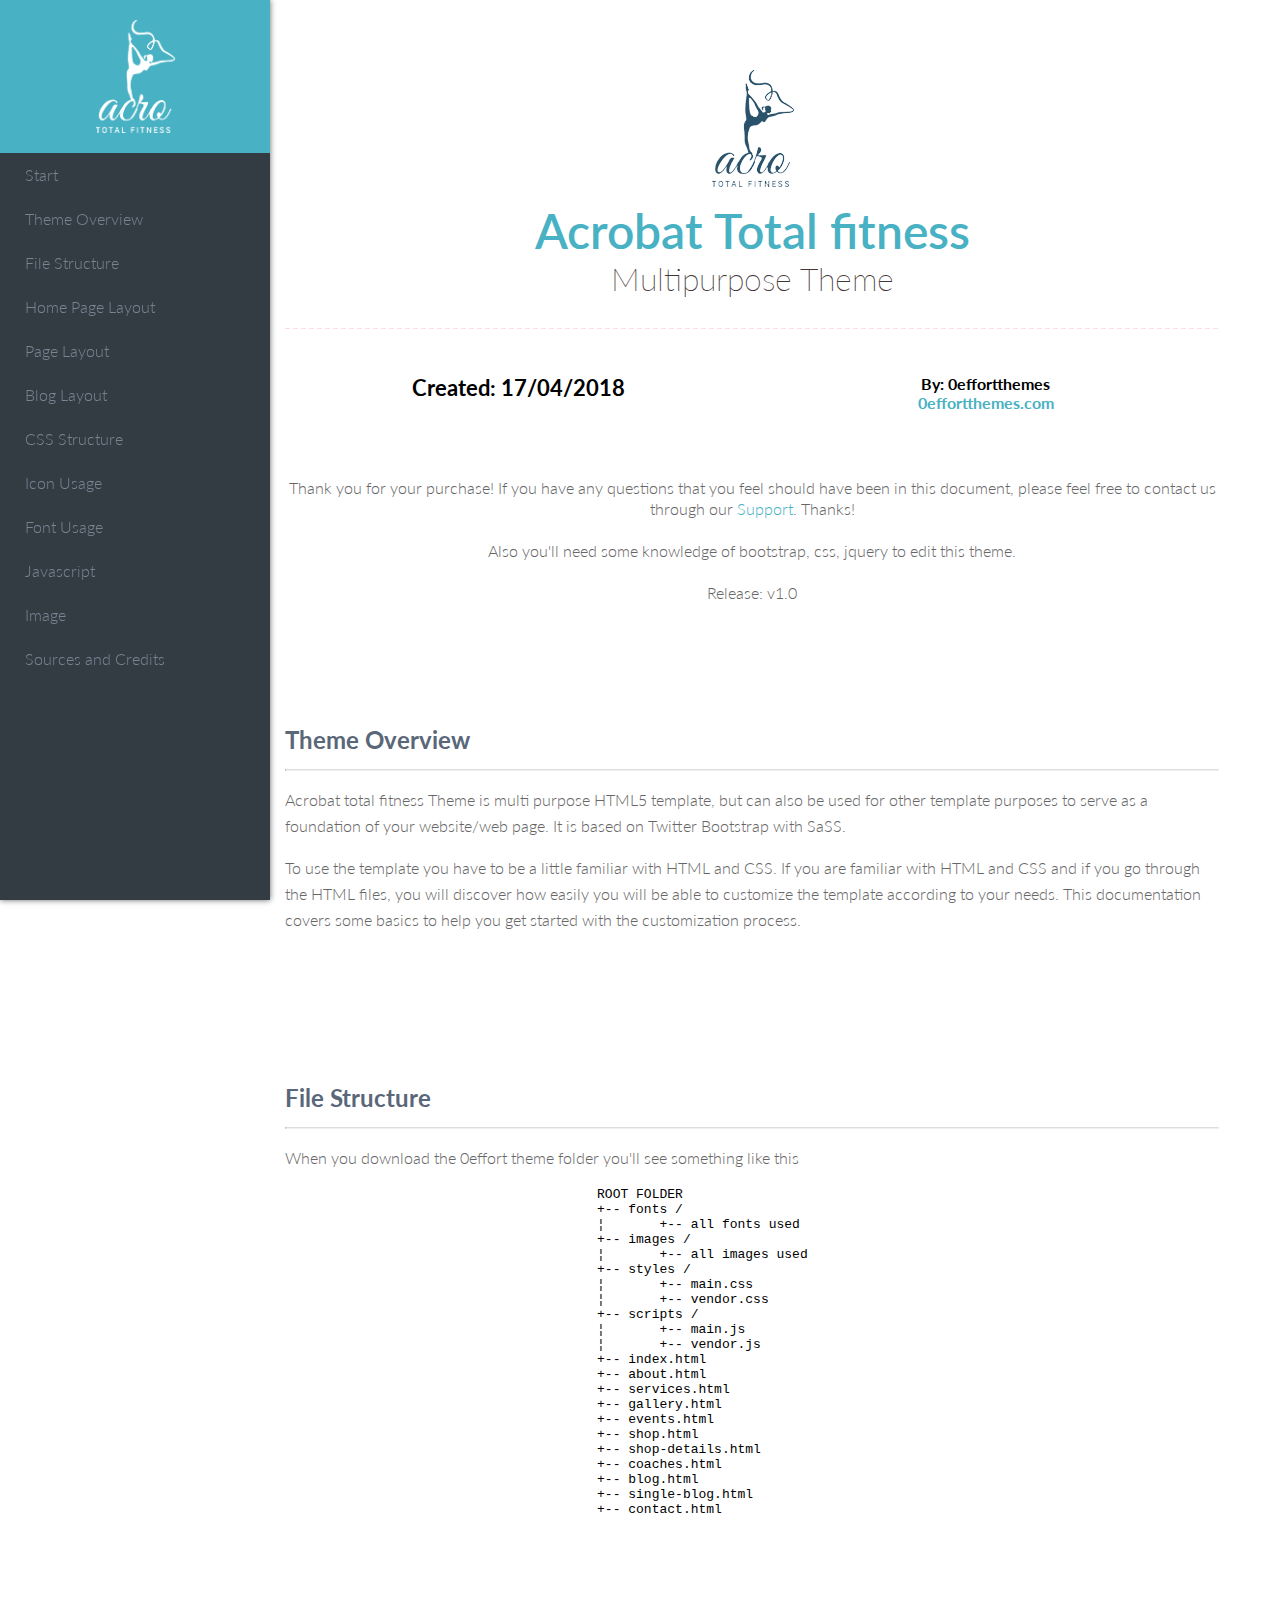
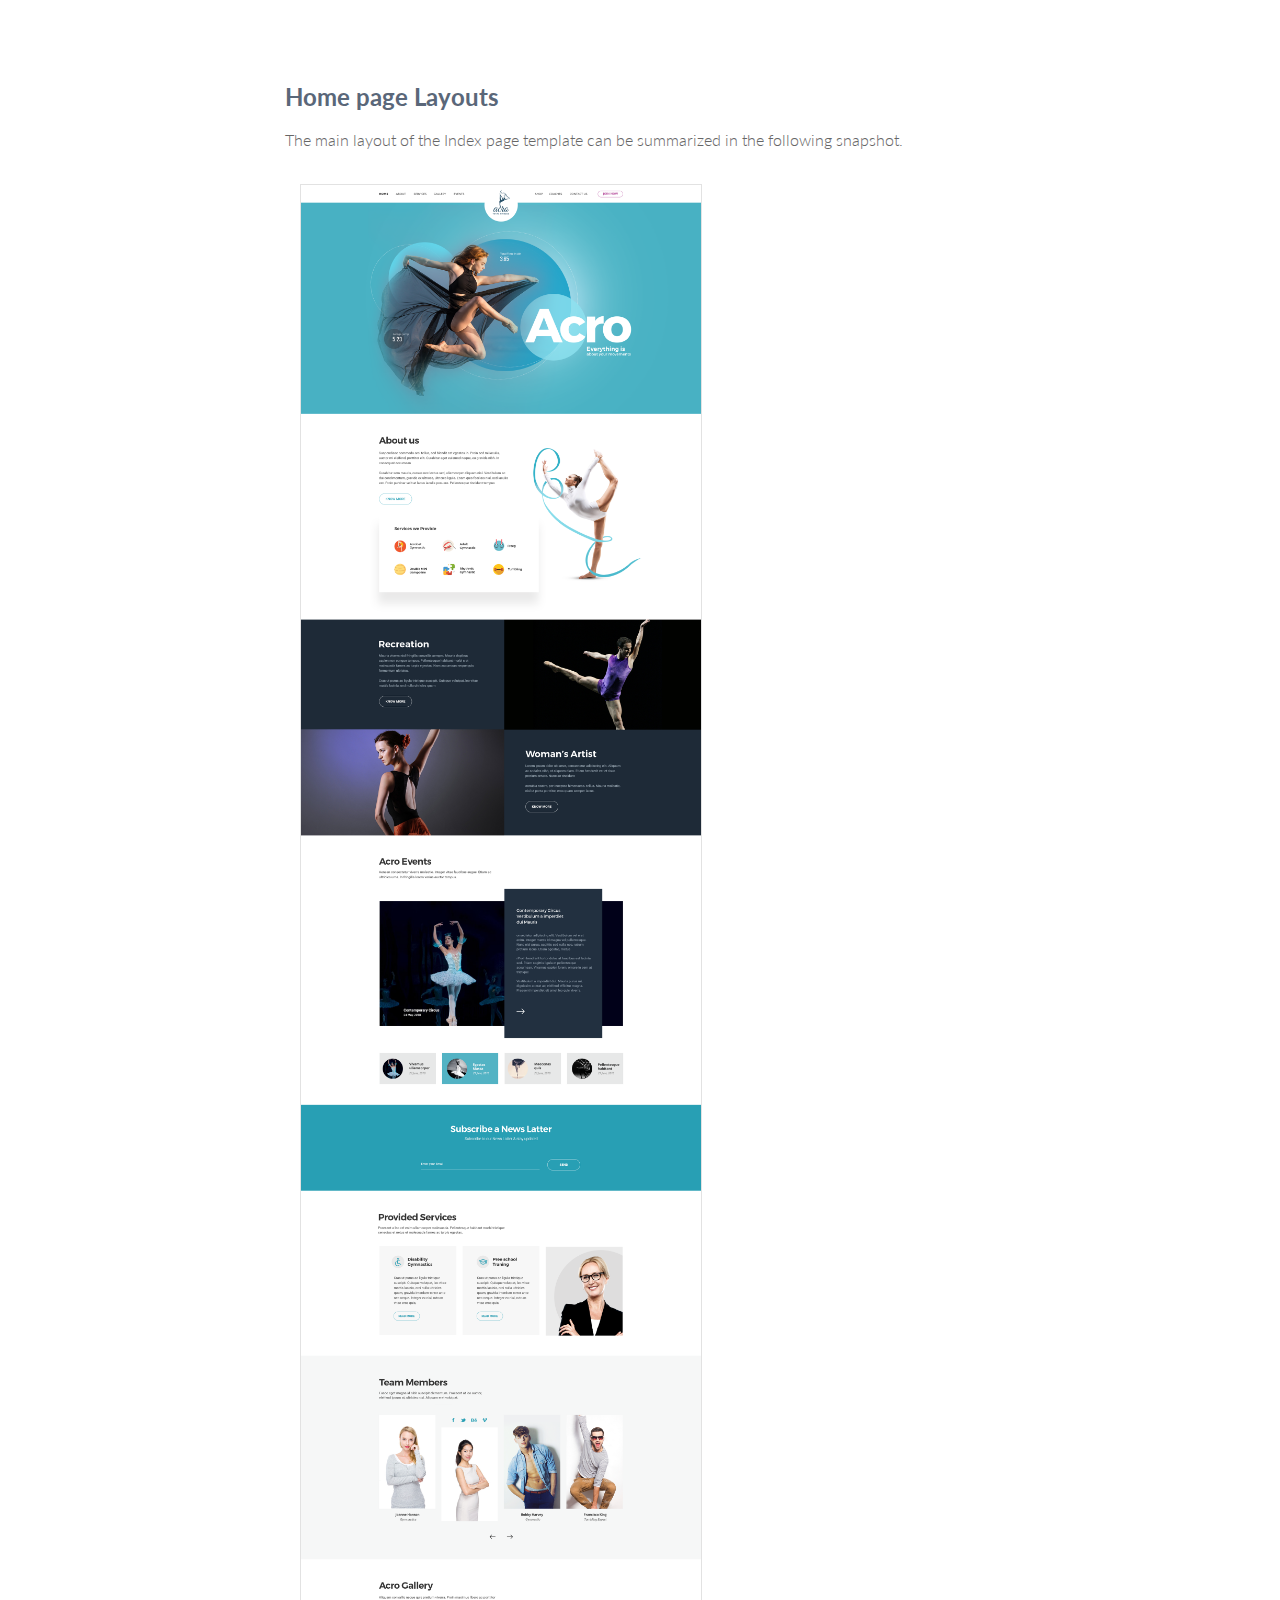
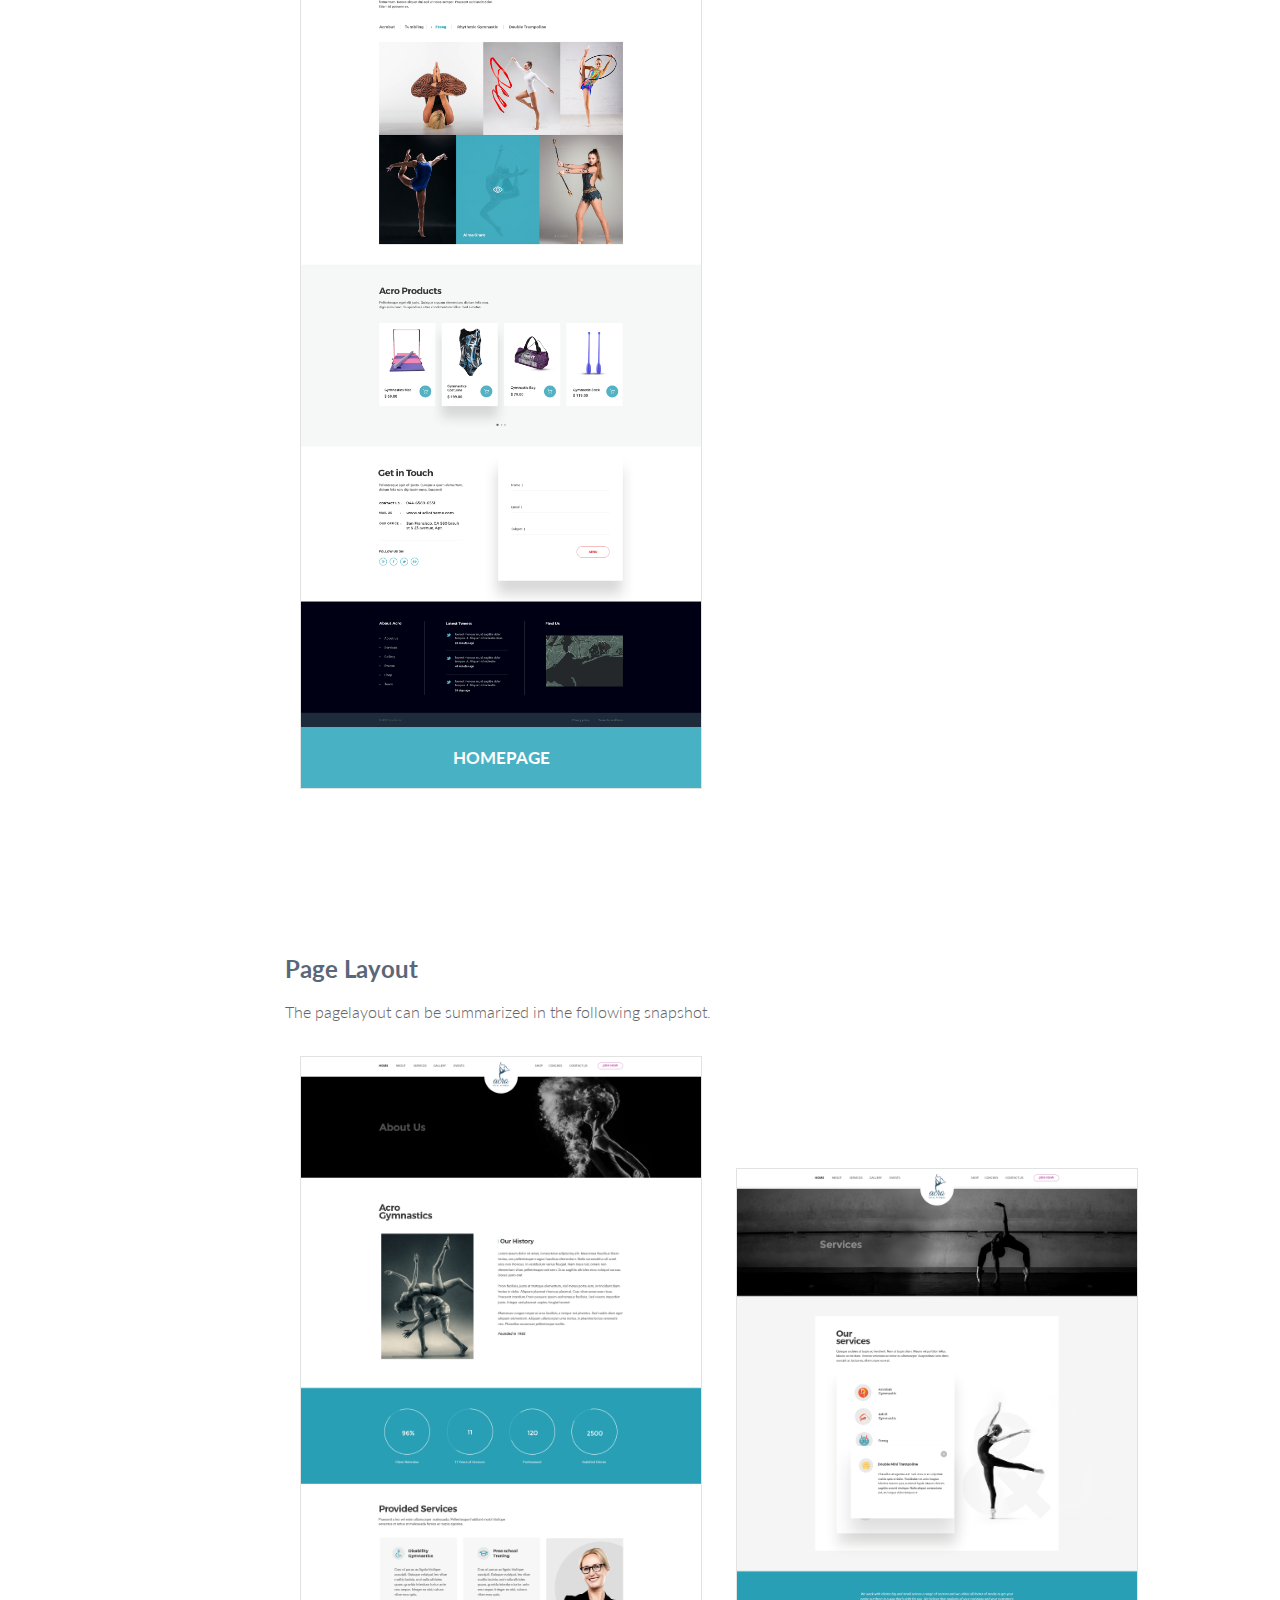
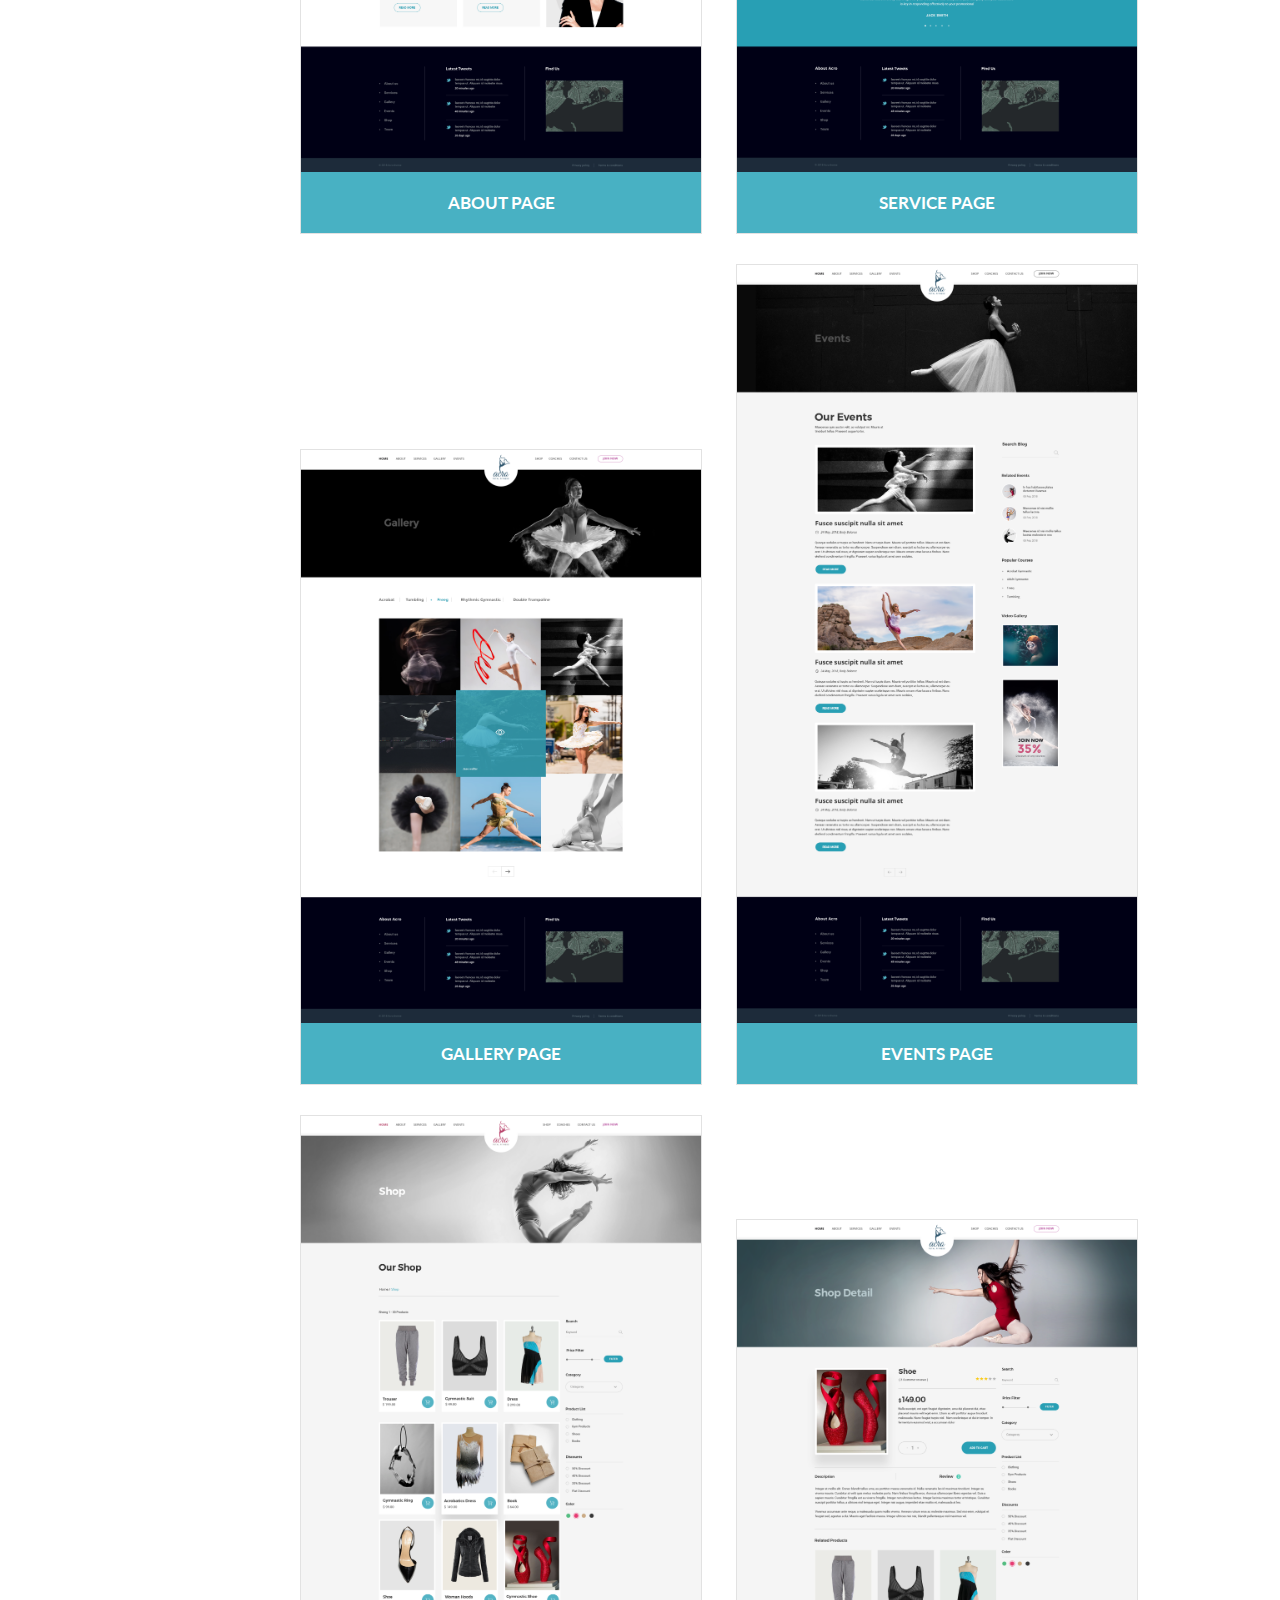
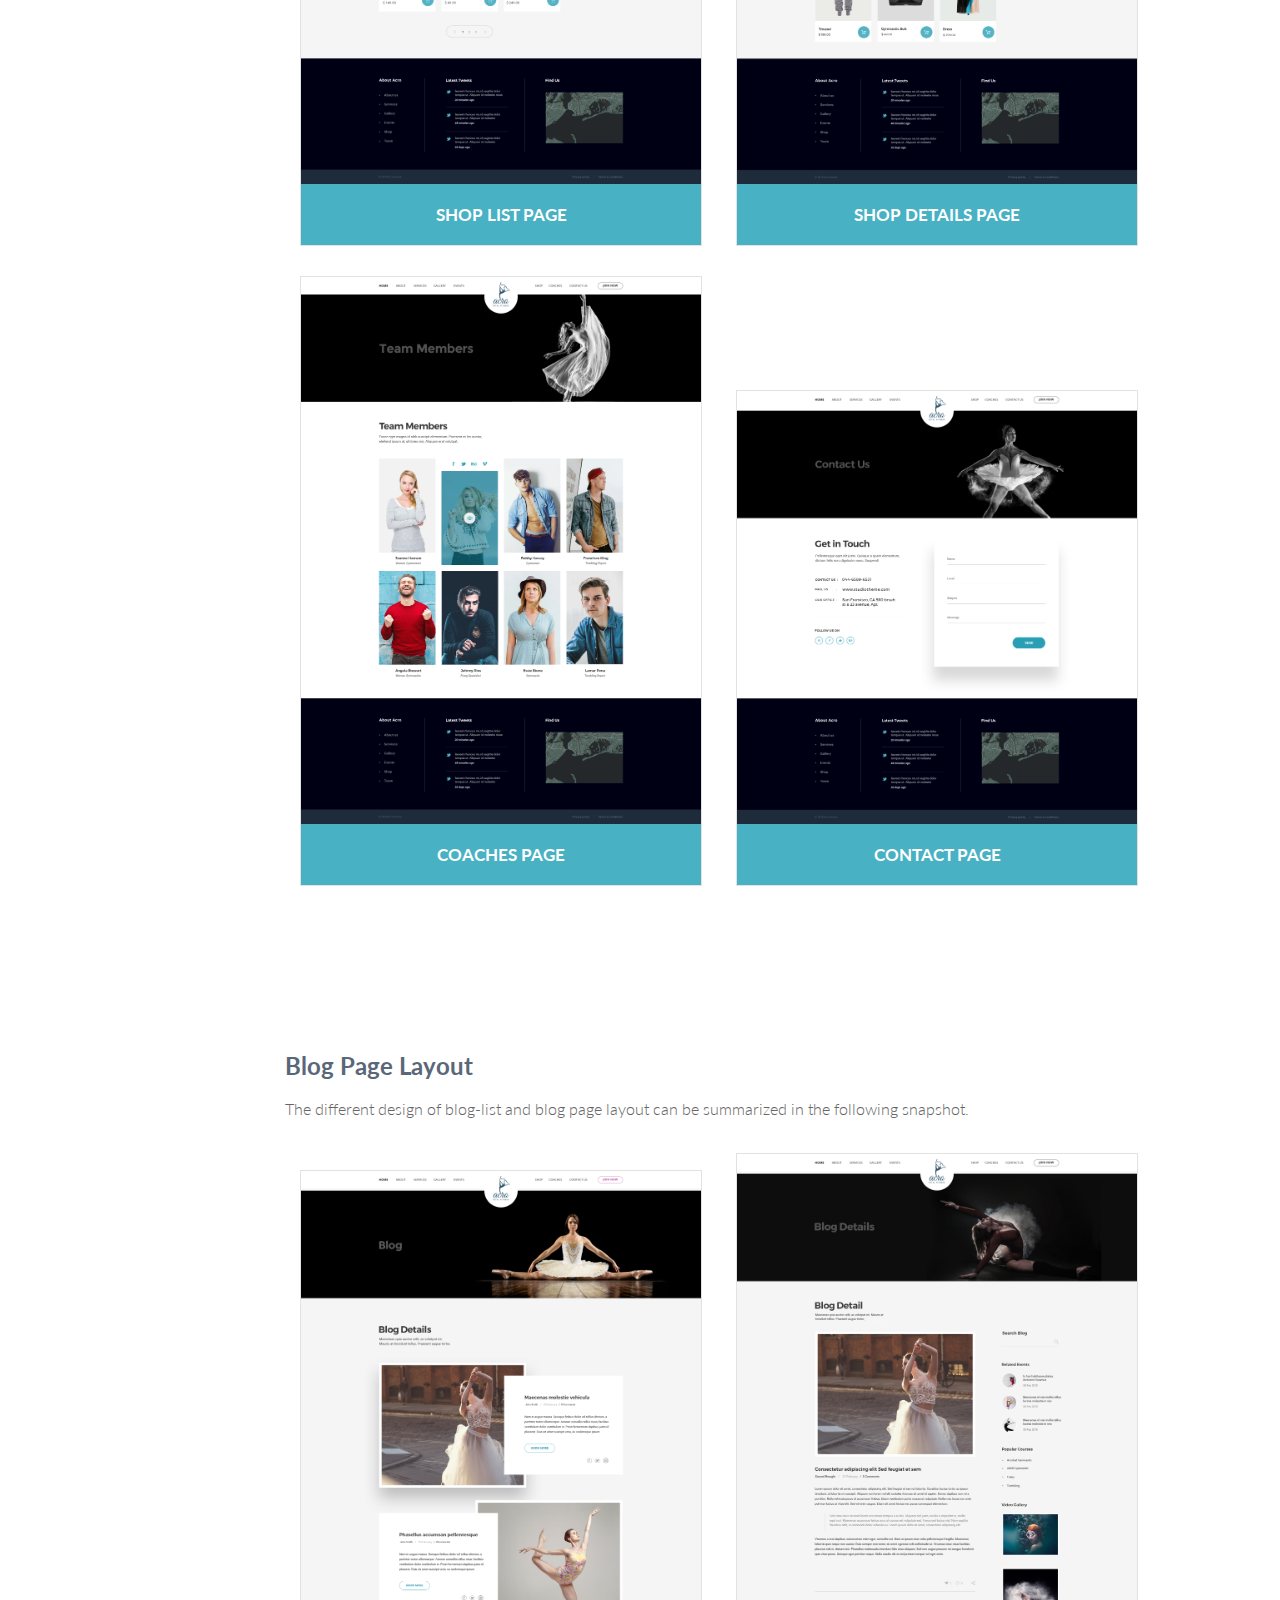
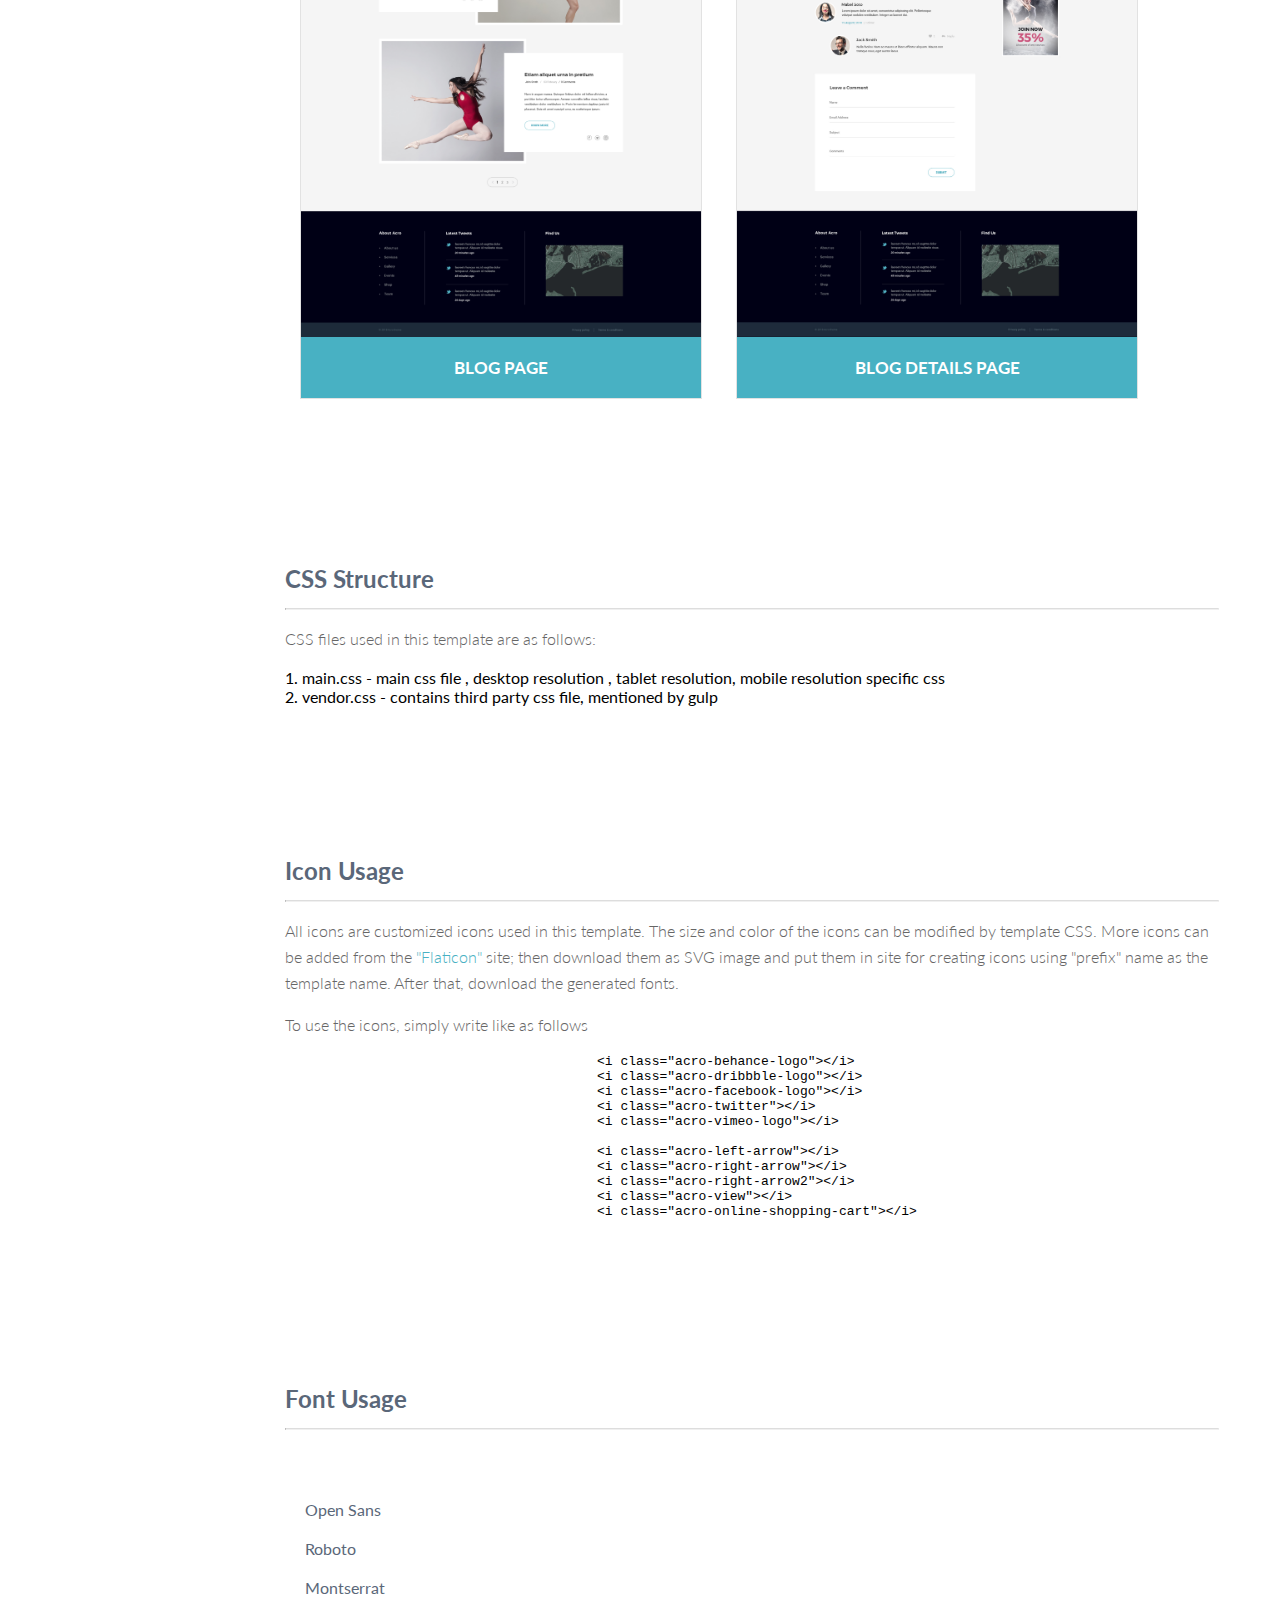
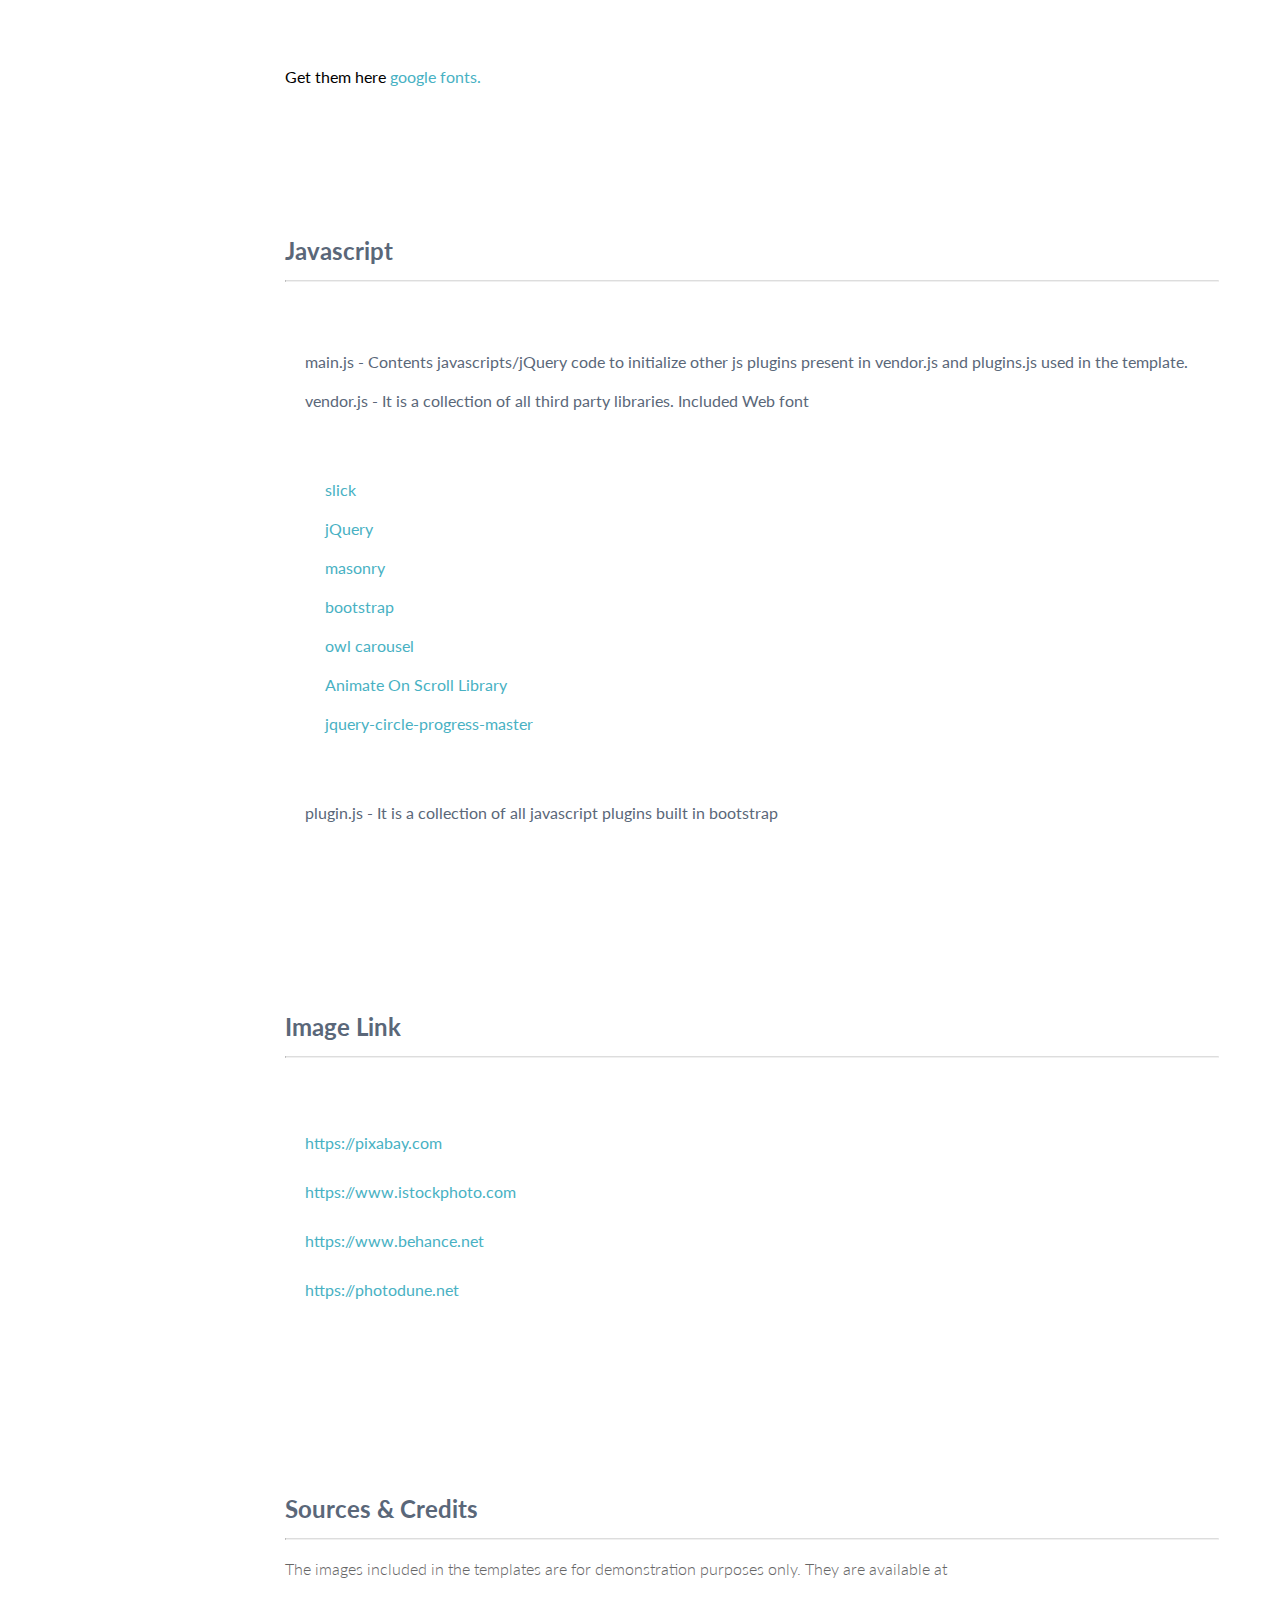
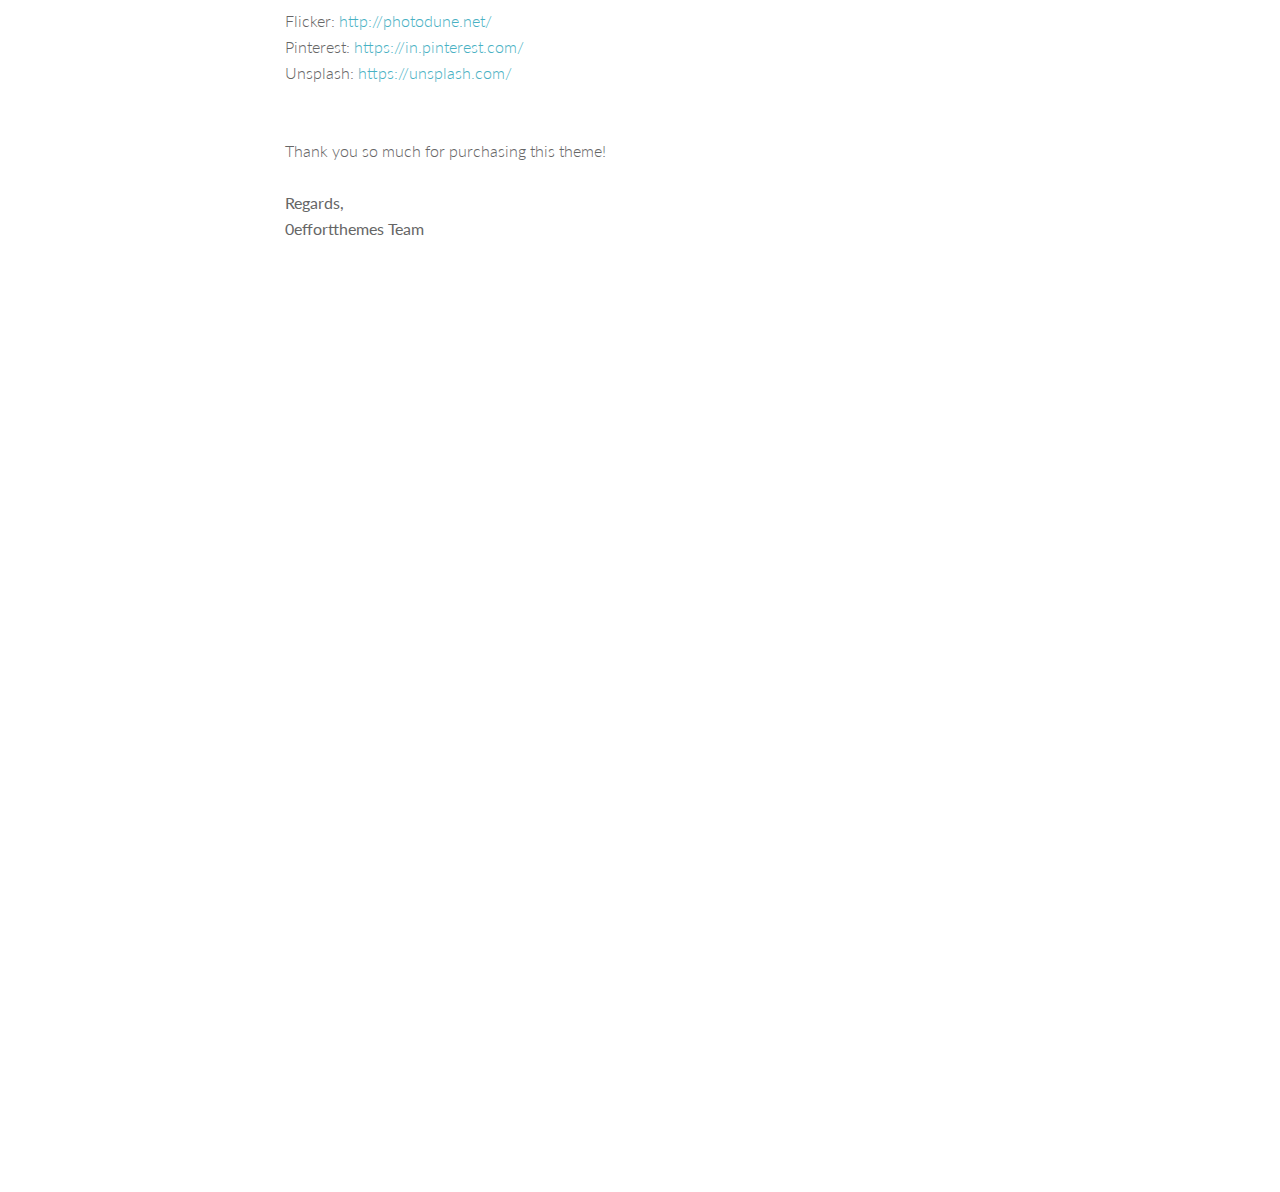
<file: documentation/index.html>
<!DOCTYPE>
<html>
	<head>
		<meta charset="utf-8">
		<meta name="description" content="">
		<meta name="viewport" content="width=device-width, initial-scale=1, shrink-to-fit=no">
		<title>Theme Documentation</title>

		<link rel="apple-touch-icon" href="./images/apple-touch-icon1.png">
    <link rel="icon" href="images/favicon.ico" type="image/ico">

		<link rel="stylesheet" type="text/css" href="css/documentation.css">
		<link href="css/font-awesome.css" rel="stylesheet">
			
		<link href="css/my_style.css" rel="stylesheet">    
		<link rel='stylesheet' id='css-fancybox-css' href="js/lightbox/source/jquery.fancybox.css" type='text/css' media='all' />
		<link rel="stylesheet" href="js/lightbox/source/helpers/jquery.fancybox-buttons.css?v=1.0.5" type="text/css" media="screen" />

	
		<style>
			/*==========CLEARFIX===================*/
			

		</style>

	</head>


	<body>

		<!-- document_sidebar -->
		<aside class="side" id="document_sidebar">
			<div class="log_area">	
				<a class="logo" href="#start"><img src="images/logo-inv.png"></a>
				<a href="javascript:void(0);" id="nav"><img src="./images/menu.png" alt="img" /></a>
			</div>
			<ul id="document_nav">
				<li><a href="#start">Start</a></li>
				<li><a href="#overview">Theme Overview</a></li>
				<li><a href="#file">File Structure</a></li>
				<li><a href="#home-layout">Home Page Layout</a></li>				
				<li><a href="#shortcodes-layout">Page Layout</a></li>
				<li><a href="#blogs-layout">Blog Layout</a></li>
				<li><a href="#css-str">CSS Structure</a></li>
				<li><a href="#icon-usage">Icon Usage</a></li>
				<li><a href="#font-usage">Font Usage</a></li>
				<li><a href="#java">Javascript</a></li>
				<li><a href="#imglink">Image</a></li>
				<li><a href="#source">Sources and Credits</a></li>
			</ul>
		</aside>

		<section class="main-wrapper">

			<!-- head -->
			<article id="start" class="head">
				<div class="creative_logo">
					<img src="images/logo.png">
					<h2><span>Acrobat Total fitness</span>Multipurpose Theme</h2>
				</div>
				<div class="divider"></div>
				<div class="clear">
					<div class="grid_06"><h3>Created: 17/04/2018</h3></div>
					<div class="grid_06">
						<h6>By: 0effortthemes <a href="http://0effortthemes.com/">0effortthemes.com</a></h6>
					</div>
				</div>
				<p>Thank you for your purchase! If you have any questions that you feel should have been in this document, please feel free to contact us through our <a href="http://0effortthemes.com/support">Support</a>. Thanks!<br/><br/>
					Also you'll need some knowledge of bootstrap, css, jquery to edit this theme.<br/><br/>
					Release: v1.0</p>
			</article>  

			<!-- overview -->
			<article class="theme-overview" id="overview">
				<h2>Theme Overview</h2>
				<hr class="notop">

				<p>Acrobat total fitness Theme is multi purpose  HTML5 template, but can also be used for other template purposes to serve as a foundation of your website/web page. It is based on Twitter Bootstrap with SaSS.</p>

				<p>To use the template you have to be a little familiar with HTML and CSS. If you are familiar with HTML and CSS and if you go through the HTML files, you will discover how easily you will be able to customize the template according to your needs. This documentation covers some basics to help you get started with the customization process.</p>
			</article>  

			<!-- file -->
			<article class="file-structure" id="file">
				<h2>File Structure</h2>
				<hr class="notop">
				<p>
					When you download the 0effort theme folder you'll see something like this
				</p>
				<pre class="prettyprint linenums">
					ROOT FOLDER
					+-- fonts /
					&brvbar;	+-- all fonts used
					+-- images /
					&brvbar;	+-- all images used
					+-- styles /				
					&brvbar;	+-- main.css
					&brvbar;	+-- vendor.css
					+-- scripts /					
					&brvbar;	+-- main.js	
					&brvbar;	+-- vendor.js				
					+-- index.html
					+-- about.html
					+-- services.html
					+-- gallery.html
					+-- events.html
					+-- shop.html
					+-- shop-details.html
					+-- coaches.html
					+-- blog.html
					+-- single-blog.html
					+-- contact.html
				</pre>
			</article>

			<!-- home-layout -->
			<article class="index-pg-layout" id="home-layout">
				<h2>Home page Layouts</h2>
				<p>The main layout of the Index page template can be summarized in the following snapshot.</p>
				
				<div class="diff">
					<a href="screenshot/large/home.png" class="fancybox" data-fancybox-group="homepage">
						<img src="screenshot/large/home.png" height="400" width="400" class="img-responsive" alt="image">
						<span>homepage</span>
					</a>				
				</div>
			</article>

			<!-- shortcodes-layout -->
			<article class="index-pg-layout" id="shortcodes-layout">
				<h2>Page Layout</h2>
				<p>The pagelayout can be summarized in the following snapshot.</p>
				
				<div class="diff">
					<a href="screenshot/large/about.png" class="fancybox" data-fancybox-group="homepage">
						<img src="screenshot/small/about.png" height="400" width="400" class="img-responsive" alt="image">
						<span>about page</span>
					</a>
					<a href="screenshot/large/services.png" class="fancybox" data-fancybox-group="homepage">
						<img src="screenshot/small/services.png" height="400" width="400" class="img-responsive" alt="image">
						<span>service page</span>
					</a>
					<a href="screenshot/large/gallery.png" class="fancybox" data-fancybox-group="homepage">
						<img src="screenshot/small/gallery.png" height="400" width="400" class="img-responsive" alt="image">
						<span>Gallery page</span>
					</a>					
					<a href="screenshot/large/events.png" class="fancybox" data-fancybox-group="homepage">
						<img src="screenshot/small/events.png" height="400" width="400" class="img-responsive" alt="image">
						<span>Events page</span>
					</a>					
					<a href="screenshot/large/shop.png" class="fancybox" data-fancybox-group="homepage">
						<img src="screenshot/small/shop.png" height="400" width="400" class="img-responsive" alt="image">
						<span>Shop List page</span>
					</a>
					<a href="screenshot/large/shop-details.png" class="fancybox" data-fancybox-group="homepage">
						<img src="screenshot/small/shop-details.png" height="400" width="400" class="img-responsive" alt="image">
						<span>Shop details page</span>
					</a>
					<a href="screenshot/large/coaches.png" class="fancybox" data-fancybox-group="homepage">
						<img src="screenshot/small/coaches.png" height="400" width="400" class="img-responsive" alt="image">
						<span>Coaches Page</span>
					</a>
					
					<a href="screenshot/large/contact.png" class="fancybox" data-fancybox-group="homepage">
						<img src="screenshot/small/contact.png" height="400" width="400" class="img-responsive" alt="image">
						<span>Contact page</span>
					</a>												
				</div>
				
			</article>

			<!-- blogs-layout -->
			<article class="index-pg-layout" id="blogs-layout">
				<h2>Blog Page Layout</h2>
				<p>The different design of blog-list and blog page layout can be summarized in the following snapshot.</p>
				
				<div class="diff">
					<a href="screenshot/large/blog.png" class="fancybox" data-fancybox-group="homepage">
						<img src="screenshot/small/blog.png" height="400" width="400" class="img-responsive" alt="image">
						<span>blog Page</span>
					</a>

					<a href="screenshot/large/single-blog.png" class="fancybox" data-fancybox-group="homepage">
						<img src="screenshot/small/single-blog.png" height="400" width="400" class="img-responsive" alt="image">
						<span>blog details Page</span>
					</a>
				</div>
			</article>

			
			<!-- css-str -->
			<article class="index-pg-layout" id="css-str">

				<h2>CSS Structure</h2>
				<hr class="notop">
				<p>CSS files used in this template are as follows:</p>
				1. main.css - main css file , desktop resolution , tablet resolution, mobile resolution specific css <br>
				2. vendor.css - contains third party css file, mentioned by gulp  
				
			</article>
			
			<!-- icon-usage -->
			<article class="index-pg-layout" id="icon-usage">

				<h2>Icon Usage</h2>
				<hr class="notop">				
				<p>All icons are customized icons used in this template. The size and color of the icons can be modified by template CSS. More icons can be added from the <a href="http://www.flaticon.com/" target="_blank">"Flaticon"</a> site; then download them as SVG image and put them in <a href="" target="_blank"></a> site for creating icons using "prefix" name as the template name. After that, download the generated fonts.</p>

				<p>To use the icons, simply write like as follows</p>
				<pre class="prettyprint linenums">
					&lt;i class="acro-behance-logo"&gt;&lt;/i&gt;
					&lt;i class="acro-dribbble-logo"&gt;&lt;/i&gt;
					&lt;i class="acro-facebook-logo"&gt;&lt;/i&gt;
					&lt;i class="acro-twitter"&gt;&lt;/i&gt;		
					&lt;i class="acro-vimeo-logo"&gt;&lt;/i&gt;		

					&lt;i class="acro-left-arrow"&gt;&lt;/i&gt;	
					&lt;i class="acro-right-arrow"&gt;&lt;/i&gt;		
					&lt;i class="acro-right-arrow2"&gt;&lt;/i&gt;		
					&lt;i class="acro-view"&gt;&lt;/i&gt;		
					&lt;i class="acro-online-shopping-cart"&gt;&lt;/i&gt;		
				</pre>
				
			</article>
			
			<!-- Dfont-usage -->
			<article class="index-pg-layout" id="font-usage">
				<h2>Font Usage</h2>
				<hr class="notop">
				<p>
					<ul>	
						<li>Open Sans</li>
						<li>Roboto</li>
						<li>Montserrat</li>
					</ul>
				</p>				
				<div class="googlefontlink">Get them here <a href="http://www.google.com/fonts/" target="_blank">google fonts.</a> </div>
			</article>

			<!-- java -->
			<article class="index-pg-layout" id="java">

				<h2>Javascript</h2>
				<hr class="notop">
				<ul>
					<li>main.js - 
						 Contents javascripts/jQuery code to initialize other js plugins present in vendor.js and plugins.js used in the template.</li>
					<li>vendor.js - 
						It is a collection of all third party libraries. Included Web font
						<ul>
							<li><a href="http://kenwheeler.github.io/slick" target="_blank">slick</a></li>
							<li><a href="https://jquery.com" target="_blank">jQuery</a></li>
							<li><a href="https://github.com/desandro/masonry" target="_blank">masonry</a></li>
							<li><a href="http://getbootstrap.com" target="_blank">bootstrap</a></li>
							<li><a href="http://www.landmarkmlp.com/js-plugin/owl.carousel/" target="_blank">owl carousel</a></li>
							<li><a href="https://michalsnik.github.io/aos" target="_blank">Animate On Scroll Library</a></li>
							

							<li><a href="https://github.com/kottenator/jquery-circle-progress" target="_blank">jquery-circle-progress-master</a></li>
						</ul>
					</li>	
					<li>
						plugin.js - 
							It is a collection of all javascript plugins built in bootstrap
					</li>
				</ul>
			</article>

			<!-- imglink -->
			<article class="index-pg-layout" id="imglink">

				<h2>Image Link</h2>
				<hr class="notop">
				<ul>
					<li><a href="https://pixabay.com/" target="_blank">https://pixabay.com</a></li>
					<li><a href="https://www.istockphoto.com/in" target="_blank">https://www.istockphoto.com</a></li>
					<li><a href="https://www.behance.net/" target="_blank">https://www.behance.net</a></li>
					<li><a href="https://photodune.net/" target="_blank">https://photodune.net</a></li>
				</ul>
			</article>

			<!-- source -->
			<article class="index-pg-layout" id="source">

				<h2>Sources & Credits</h2>
				<hr class="notop">
				<p>The images included in the templates are for demonstration purposes only. They are available at <br><br>
				Flicker: <a href="http://photodune.net/">http://photodune.net/</a>
				<br>
				Pinterest: <a href="https://in.pinterest.com/">https://in.pinterest.com/</a>
				<br>
				Unsplash: <a href="https://unsplash.com/">https://unsplash.com/</a>
				<br><br><br>
				Thank you so much for purchasing this theme!
				<br> <br>
				<strong> 	Regards, <br> 0effortthemes Team </strong>
			</article>

		</section>




		<script src="js/jquery.js"></script>
		<script src="js/lightbox/source/jquery.fancybox.js"></script>
		<script src="js/lightbox/source/helpers/jquery.fancybox-buttons.js"></script>
		<script type="text/javascript" src="js/lightbox/source/helpers/jquery.fancybox-media.js?v=1.0.6"></script>


		<!-- <script src="js/jquery.scrollTo.js"></script> -->
		<!-- <script src="js/jquery.easing.js"></script>
		<script>document.createElement('section');var duration='500',easing='easeInQuart';</script> -->
		<!-- <script src="js/script.js"></script> -->
		<script>
			$(document).ready(function(){
				$(".fancybox").fancybox({
					prevEffect		: 'none',
					nextEffect		: 'none',
					closeBtn		: false,
					helpers		: {
						title	: { type : 'inside' },
						buttons	: {}
					}
				});

				// nav

				$("#nav").click(function(){
					$("#document_nav").toggleClass("open");

					if ($("#document_nav").hasClass("open")) {
						$("#document_nav li a").click(function(){
							$("#document_nav").removeClass("open")
						});
						}
				});
			});
		</script>

	</body>
</html>
</file>
<file: documentation/css/documentation.css>
@import url(http://fonts.googleapis.com/css?family=Source+Sans+Pro:100,200,300,300italic,400,600,700|Lato:300,400,700,400italic|Cabin:400,700|Lobster);

* {
	box-sizing: border-box; 
	-moz-box-sizing: border-box;
	-webkit-box-sizing: border-box;
}
body {
	margin: 0;
	font-family:lato; }
a {
	text-decoration: none;
	color: #48b1c3; }
h1, h2, h3, h4, h5, h6 {
	margin-bottom:15px; }
.side {
	position: fixed;
	height: 100%;
	width: 270px;
	float: left;
	background-color: #343c43;
	-webkit-box-shadow: 0 0 6px rgba(3,3,3,0.6);
	box-shadow: 0 0 6px rgba(3,3,3,0.6); }
ul li { list-style:none; }
.side > ul {
	padding: 0;
	list-style: none;
	overflow: auto;
	-webkit-padding-start: 0;
	-webkit-margin-before: 0; }

.side > ul > li {
	width: 100%;
	text-align : left;
	line-height: 1.5em; }

.side > ul a {
	font-size: 16px;
	display: block;
	padding: 10px 0 10px 25px;
	color: #798493;
	text-decoration: none;
	font-weight: 300;
	-webkit-transition: all 0.5s ease;
	-moz-transition: all 0.5s ease;
	-o-transition: all 0.5s ease; }
.side > ul a:hover { background-color: #48b1c3; color: #fff; }
.side > ul a:active { color: #48b1c3; }
.side > ul li a.active { background-color: #48b1c3; }
.side > ul li a.active { color: #fff; }

.main-wrapper {
	position: absolute;
	left: 285px;
	width: 84%;
	padding: 20px;
	padding-bottom: 800px;
	float: right;
	padding-right: 0;
	padding-left: 0; }
.main-wrapper h1 {
	margin: 0;
	font-size: 50px;
	font-weight: 700; }
.main-wrapper h2 { margin: 0; }
.head {
	height: 690px;
	margin: 0 auto; }

.head ul { list-style: none; padding: 0; }
.file-structure ul { list-style: none; }
hr.notop {
	margin-top: 0;
	border-top: 1px solid #DDDDDD;
	border-bottom: 1px solid #F0F0F0; }

.fa-5 {
	font-size: 3em !important;
	color:#fff;	
	padding:40px 0; }
.social_container  {	 
	 width:140;
	 display: inline-block;
	 padding:0;
	 text-align:center;
	 margin-right:10px; }
.fb { background-color:rgb(59, 88, 156); }
.gp { background-color:rgb(217, 83, 51); }
.sp { background-color:rgb(102, 135, 238); }
.twt { 	background-color:rgb(102, 204, 238); }

#imglink li span{
 text-transform:uppercase;
 font-style:bold;
 display:block;
 padding:10px 0; }
#imglink li a{
	font-style: normal;
	padding:5px 0; }
.googlefontlink a { display: inline-block; }


.clearfix:after {
	visibility: hidden;
	display: block;
	font-size: 0;
	content: " ";
	clear: both;
	height: 0;
}
#nav { display: none; }
/*=========================================
 responsive  
=========================================*/
@media (max-width: 767px) {
	#nav {
		display: block;
		position: absolute;
		margin: auto;
		right: 0;
		top: 25px;
	}
	#document_nav.open{
		background-color: rgba(0, 0, 0, .9);
		display: block;
		z-index: 9;
		overflow-x: scroll;
		max-height: 300px; 
	}
	.side { 
		width: 100% !important;
		height: 80px !important;
		/* overflow: hidden !important; */
	}
	.side > ul a { color: #fff;}
	.creative_logo img { max-width: 100px; }
	.head h2 { font-size: 22px !important;}
	.head h2 span { font-size: 28px !important;}
	.grid_06 {
    width: 100% !important;
    float: none !important;;
	}
	.theme-overview, .file-structure, .index-pg-layout { margin-bottom: 60px !important;}
	article { padding-top: 80px !important;}
	.main-wrapper ul { margin: 0 !important; padding: 20px 0 !important; }
	
	#document_nav {
		display: none;
	}
	.log_area {
		max-width: 100%;
		width: 100%;
		padding: 40px !important;
	}
	.logo img { display: none;}
	/* #nav img { display: block !important; } */
	.main-wrapper {
		position: static;
		width: 100%;
		padding: 80px 20px 20px 20px;
		
	}
	pre {
		white-space: pre-line;
	}
 .diff a { margin: 15px 0 !important; }
 	
}
</file>
<file: documentation/css/my_style.css>
/***** Default Css ******/
/* @charset "utf-8"; */

img {display:inline-block;height: auto;max-width: 100%;}
.main-wrapper ul{ margin:30px 0; padding: 20px;}
.main-wrapper ul li{ margin:20px 0;}
.main-wrapper ul li a{ display:block;}
.main-wrapper p{ color:#666666;}
.grid_01{ width:8.333333333333332%; float:left;}
.grid_02{ width:16.666666666666664%; float:left;}
.grid_03{ width:25%; float:left;}
.grid_04{ width:33.33333333333333%; float:left;}
.grid_05{ width:50%; float:left;}
.grid_06{ width:50%; float:left;}
.grid_07{ width:58.333333333333336%; float:left;}
.grid_08{ width:66.66666666666666%; float:left;}
.grid_09{ width:75%; float:left;}
.grid_10{ width:83.33333333333334%; float:left;}
.grid_11{ width:91.66666666666666%; float:left;}
.grid_12{ width:100%;}
.clear{ clear:both; overflow:hidden;}
h1{ color:#ec3c66; margin:15px 0;}
h2{ color:#5a6779; margin:15px 0 !important;}
h3{ font-size:22px; margin:15px 0;}
h4{ font-size:18px; margin:15px 0;font-weight: 200; color: #5A6779;}
h6{ font-size:16px; margin:15px 0;}
a{ display:block;}
p{ color:#666 !important; font-size:16px; line-height:26px; font-weight: 300; }
ul li{ color:#5a6779;}
code{background:#F8F8FF; color:#ec3c66; border:black dashed 1px; padding:6px 10px; margin:0 5px;}
.divider{ width:100%; height:1px; background: url(../images/dote.jpg) repeat-x; margin:30px 0;}
.divider2{ width:100%; height:1px; background: url(../images/dote02.jpg) repeat-x; margin:30px 0;}
.list_none ul li{ background:none !important; padding-left:0px !important;}
.margin_large{ margin:50px 0px;}
.shadow{-webkit-box-shadow: 6px 7px 5px -4px rgba(179,179,179,1);-moz-box-shadow: 6px 7px 5px -4px rgba(179,179,179,1);box-shadow: 6px 7px 5px -4px rgba(179,179,179,1);}
table{ background:#f4f7fa; margin-bottom:30px;}
thead td{ background:#afc4d9; font-weight:bold; font-size:17px; color:#5a6779; text-transform:uppercase;}
td{ padding:15px; border-right:1px solid #fff;  border-bottom:1px solid #fff; color:#8e9aa9;}
/***** Default Css ******/


.log_area{background:#48b1c3;padding: 20px; text-align:center;}
.log_area a { display: inline-block; width: 80px; }
.head{padding-top:50px;}
.head p{ text-align:center; line-height:21px; margin-top:50px;}
.head p a, .index-pg-layout p a{ display: inline;}
.head h3, .head h6{ text-align:center;}
.head h2{ font-size:32px; color:#433636;font-weight: 200; margin-top: 20px;}
.head h2 span{font-size:48px; font-weight: 600; color: #48b1c3; display: block; }
.creative_logo{ text-align:center;}
.theme-overview, .file-structure, .index-pg-layout{ margin-bottom:150px;}
.diff a{ display:inline-block; margin:15px; border:1px solid #E2E2E2;}
.diff span{ display: block; text-align: center; text-transform: uppercase; padding: 20px 0; font-weight: bold; color:#fff; font-size:17px; background:#48b1c3;}
#home-layout  .grid_06, #inner-layout  .grid_06{ margin:10px 10px;   width: 48%;}


#upload{background:#f4f7fa; padding:30px; margin-bottom:40px;}
#upload p{ color:#8e9aa9;}
#upload ul{ padding:0px;}
#upload ul li{ background:url(images/bullet.png) left center no-repeat; padding-left: 25px; }


#democontent{margin-bottom:40px;}
#democontent ul{ padding:0px;}

#psettings ul{ padding:0px;}
#psettings ul > li{ color:#ec3c66 !important;}
#psettings ul > li > ol > li{ color:#5a6779 !important;}


#ptsettings ul{ padding:0px;}
#ptsettings ul > li{ color:#ec3c66 !important;}
#ptsettings ul > li > ol > li{ color:#5a6779 !important;}


#hpsettings ul{ padding:0px;}
#hpsettings{margin-bottom:40px;}


#cwidgets ul{ padding:0px !important;}




/* CSS Document */
/******************************* max-width: 239 open ***********************************/ 
@media only screen and (max-width: 239px) {
	
}
/******************************* max-width: 239 Close ***********************************/ 

/******************************* 240 to 319 open***********************************/ 
@media only screen and (min-width: 240px) and (max-width: 319px) {

}
/******************************* 240 to 319 Close***********************************/ 

/******************************* 320 to 479 open***********************************/ 
@media only screen and (min-width: 320px) and (max-width: 479px) {

}
/******************************* 320 to 479 Close***********************************/ 
@media only screen and (min-width: 450px) and (max-width: 479px) {

}
/******************************* 480 to 567 open***********************************/ 
@media only screen and (min-width: 480px) and (max-width: 567px) {

}
/******************************* 480 to 567 Close***********************************/ 

/******************************* 568 to 684 open***********************************/ 
@media only screen and (min-width: 568px) and (max-width: 684px) {
.table_area{overflow-x: scroll;width: 300px;}
}
/******************************* 568 to 684 Close***********************************/ 

/******************************* 685 to 767 open***********************************/ 
@media only screen and (min-width: 685px) and (max-width: 767px) {
/* .main-wrapper{ width:50%;} */
.table_area{overflow-x: scroll;width: 390px;}
}
/******************************* 685 to 767 Close***********************************/ 

/******************************* 768 to 959 open***********************************/ 
@media only screen and (min-width: 768px) and (max-width: 989px) {
.main-wrapper{ width:61%;}
.table_area{ overflow-x: scroll !important;width: 470px !important;}
}
/******************************* 768 to 959 Close***********************************/ 

/******************************* 960 to 1099 open***********************************/ 
@media only screen and (min-width: 990px) and (max-width: 1099px) {
	.main-wrapper{ width:70%;}

}
/******************************* 960 to 1099 Close***********************************/ 

/******************************* 1100 to 1199 open***********************************/ 
@media only screen and (min-width: 1100px) and (max-width: 1800px) {
.main-wrapper{ width:73%;}


}
/******************************* 960 to 1199 Close***********************************/ 
@media screen and (max-width:767px) {
	
}
/********************************************************* Table Open****************************************************************/
</file>
